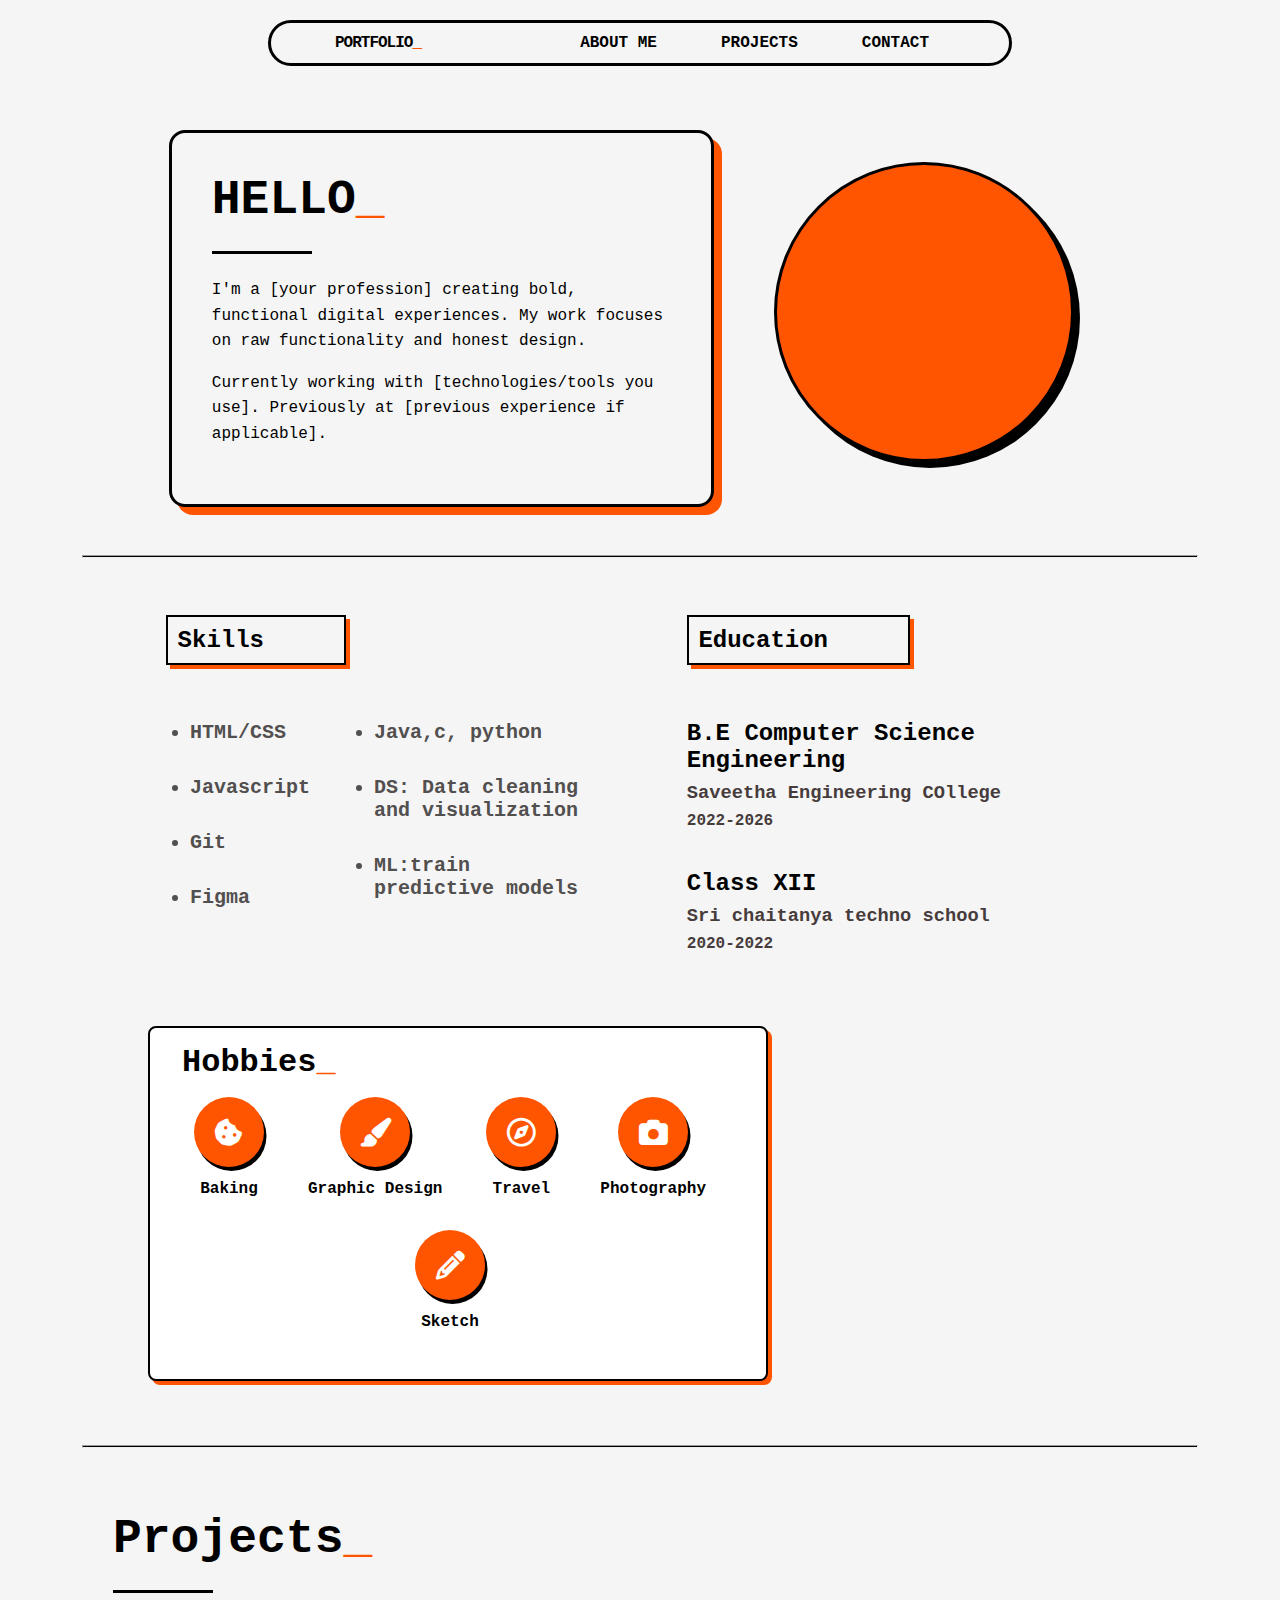
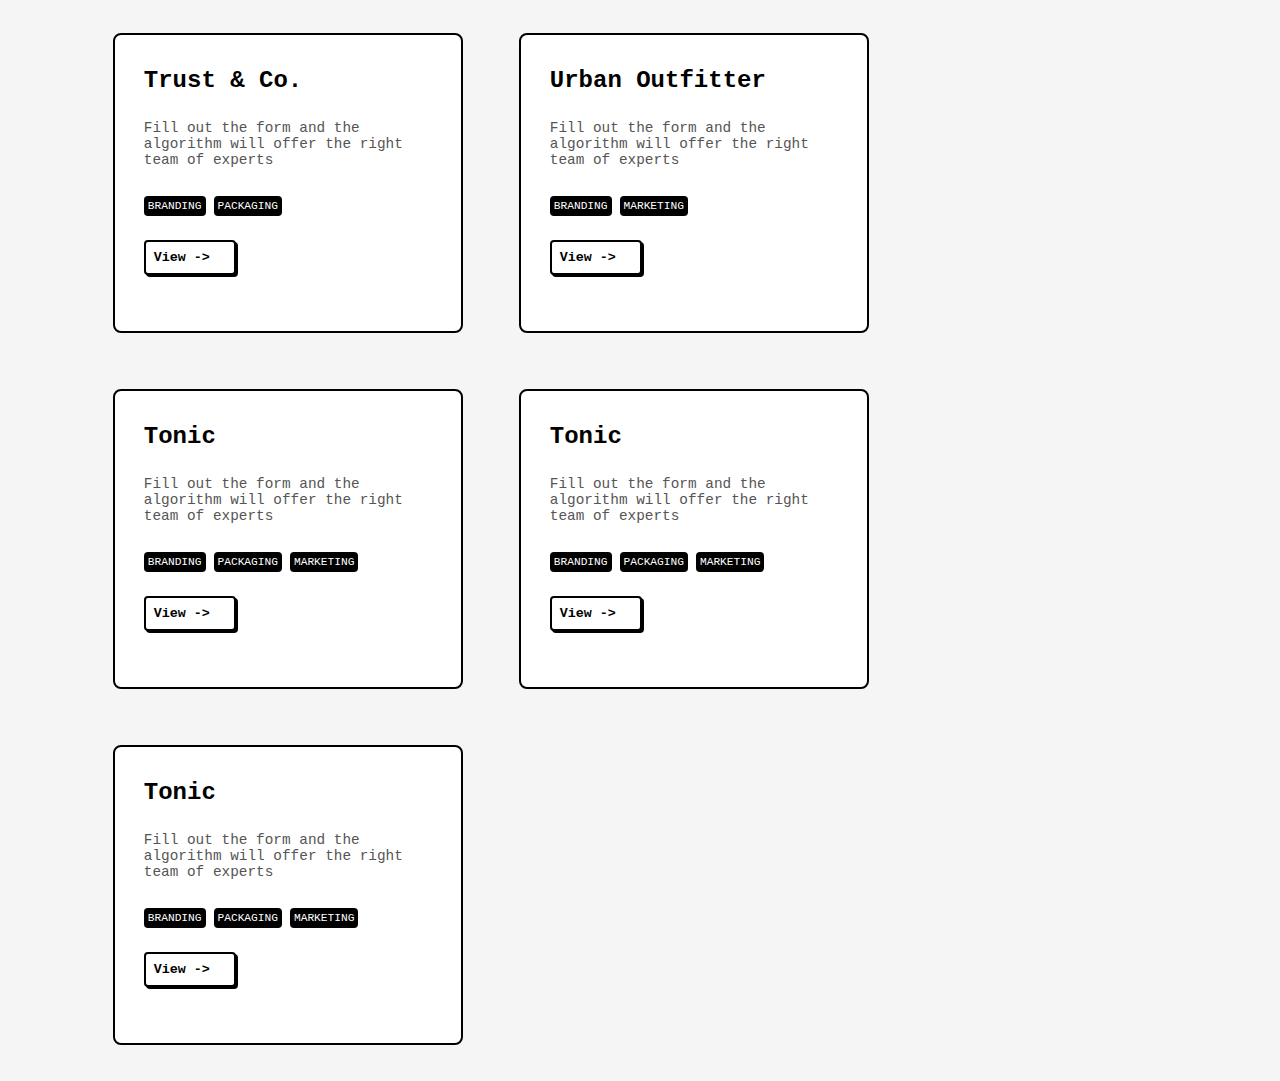
<file: index.html>
<!DOCTYPE html>
<html lang="en">
<head>
    <meta charset="UTF-8">
    <meta name="viewport" content="width=device-width, initial-scale=1.0">
    <title>Brutalist Portfolio Header</title>
    <link rel="stylesheet" href="styles.css">
    <link rel="stylesheet" href="https://cdnjs.cloudflare.com/ajax/libs/font-awesome/6.5.0/css/all.min.css">

</head>
<body>
    <header>
        <div class="header-top">
            <div class="logo">PORTFOLIO<span>_</span></div>
            <button class="menu-toggle">☰</button>
        </div>
        <nav>
            <ul id="nav-menu">
                <li><a href="#about">ABOUT ME</a></li>
                <li><a href="#projects">PROJECTS</a></li>
                <li><a href="#">CONTACT</a></li>
            </ul>
        </nav>
    </header>
    <main>
        <section id="about">
            <div class="about-me">
            <div class="about-container">
                <div class="about-text-box">
                    <h1>HELLO<span>_</span></h1>
                    <div class="divider"></div>
                    <p>
                        I'm a [your profession] creating bold, functional digital experiences. 
                        My work focuses on raw functionality and honest design.
                    </p>
                    <p>
                        Currently working with [technologies/tools you use]. 
                        Previously at [previous experience if applicable].
                    </p>
                </div>
            </div>
            <div class="about-image-ext">
                <!-- Replace with your image -->
                <div class="circle-photo"></div>
            </div>
            </div>
            <hr>
            <div class="info-section">
            <div class="info">
                <div class="info-heading">
                    <h2>Skills</h2>
                </div>
                <div class="skills-columns">
                    <ul>
                        <li>HTML/CSS</li>
                        <li>Javascript</li>
                        <li>Git</li>
                        <li>Figma</li>
                    </ul>
                    <ul>
                        <li>Java,c, python </li>
                        <li>DS: Data cleaning and visualization</li>
                        <li>ML:train predictive models</li>
                    </ul>
                </div>
            </div>
            <div class="info">
                <div class="info-heading">
                    <h2>Education</h2>
                </div>
                <div class="education-column">
                    <div class="education">
                        <h2>B.E Computer Science Engineering</h2> 
                        <h3>Saveetha Engineering COllege</h3>
                        <h4>2022-2026</h4>                  
                    </div>
                    <div class="education">
                        <h2>Class XII</h2>
                        <h3>Sri chaitanya techno school</h3>
                        <h4>2020-2022</h4>
                    </div>
                </div>
            </div>
            
            </div>
            <div class="hobbies-container">
                <h1>Hobbies<span>_</span></h1>
                <div class="circle-container">
                    <div class="circle-item">
                      <div class="circle"><i class="fa-solid fa-cookie-bite"></i></div>
                      <p>Baking</p>
                    </div>
                    <div class="circle-item">
                      <div class="circle"><i class="fas fa-paint-brush"></i></div>
                      <p>Graphic Design</p>
                    </div>
                    <div class="circle-item">
                      <div class="circle"><i class="fa-regular fa-compass"></i></div>
                      <p>Travel</p>
                    </div>
                    <div class="circle-item">
                      <div class="circle"><i class="fa-solid fa-camera"></i></div>
                      <p>Photography</p>
                    </div>
                    <div class="circle-item">
                      <div class="circle"><i class="fa-solid fa-pencil"></i></div>
                      <p>Sketch</p>
                    </div>
                  </div>
            </div>
            <hr>
        </section>
        <section id="projects">
            <div class="project-heading">
                <h1>Projects<span>_</span></h1>
                <div class="divider"></div>
            </div>
            <div class="project-cards">

                <!-- Card 1 -->
                <div class="project-card">
                  <h3>Trust & Co.</h3>
                  <p>Fill out the form and the algorithm will offer the right team of experts</p>
                  <div class="tags">
                    <span class="tag">BRANDING</span>
                    <span class="tag">PACKAGING</span>
                  </div>
                  <button class="view-project">View -></button>
                </div>
          
                <!-- Card 2 -->
                <div class="project-card">
                  <h3>Urban Outfitter</h3>
                  <p>Fill out the form and the algorithm will offer the right team of experts</p>
                  <div class="tags">
                    <span class="tag">BRANDING</span>
                    <span class="tag">MARKETING</span>
                  </div>
                  <button class="view-project">View -></button>
                </div>
          
                <!-- Card 3 -->
                <div class="project-card">
                  <h3>Tonic</h3>
                  <p>Fill out the form and the algorithm will offer the right team of experts </p>
                  <div class="tags">
                    <span class="tag">BRANDING</span>
                    <span class="tag">PACKAGING</span>
                    <span class="tag">MARKETING</span>
                  </div>
                  <button class="view-project">View -></button>
                </div>

                <div class="project-card">
                    <h3>Tonic</h3>
                    <p>Fill out the form and the algorithm will offer the right team of experts </p>
                    <div class="tags">
                      <span class="tag">BRANDING</span>
                      <span class="tag">PACKAGING</span>
                      <span class="tag">MARKETING</span>
                    </div>
                    <button class="view-project">View -></button>
                  </div>

                <div class="project-card">
                <h3>Tonic</h3>
                <p>Fill out the form and the algorithm will offer the right team of experts </p>
                <div class="tags">
                    <span class="tag">BRANDING</span>
                    <span class="tag">PACKAGING</span>
                    <span class="tag">MARKETING</span>
                </div>
                <button class="view-project">View -></button>
                </div>
          
              </div>
        </section>
    </main>

    <script src="script.js"></script>
</body>
</html>
</file>
<file: styles.css>
/* Brutalist/Minimalist CSS */
:root {
    --bg-color: #f5f5f5;
    --header-color: #000000;
    --text-color: #000000;
    --highlight: #ff5500;
}

* {
    margin: 0;
    padding: 0;
    box-sizing: border-box;
    font-family: 'Courier New', monospace;
}

body {
    background-color: var(--bg-color);
    padding: 20px;
}

header {
    width: 60%;           /* 90% of the parent container */
    max-width: 1200px;     /* prevents it from getting too wide on big screens */
    margin: 0 auto;        /* centers it horizontally */
    height:20px;
    background-color: var(--bg-color);
    color: var(--text-color);
    border-radius: 999px; /* Fully rounded corners */
    padding: 1.25rem 4rem;
    display: flex;
    justify-content: space-between;
    align-items: center;
    /* box-shadow: 2px 2px 1px var(--highlight); */
    border: 3px solid var(--header-color);
    transition: all 0.3s ease;
}

header:hover {
    box-shadow: 6px 6px 0px var(--highlight);
    transform: translate(-2px, -2px);
}

.logo {
    font-weight: bold;
    letter-spacing: -1px;
}

.logo span {
    color: var(--highlight);
}

nav ul {
    display: flex;
    list-style: none;
    gap: 2rem;
}

nav a {
    color: var(--text-color);
    text-decoration: none;
    font-weight: bold;
    padding: 0.2rem 1rem;
    border-radius: 999px;
    transition: all 0.2s ease;
    position: relative;
}

nav a:hover {
    background-color: var(--highlight);
    color: var(--header-color);
}
nav a:focus{
    outline: 3px solid var(--highlight)
}

.menu-toggle {
    display: none;
    background: none;
    border: none;
    color: var(--text-color);
    font-size: 1.5rem;
    cursor: pointer;
}

/* Mobile styles */
@media (max-width: 768px) {
    header {
        flex-direction: column;
        align-items: flex-start;
        border-radius: 2rem;
    }

    .header-top {
        width: 100%;
        display: flex;
        justify-content: space-between;
        align-items: center;
    }

    .menu-toggle {
        display: block;
    }

    nav ul {
        display: none;
        flex-direction: column;
        width: 100%;
        padding-top: 1rem;
    }

    nav ul.active {
        display: flex;
    }

    nav a {
        display: block;
        padding: 1rem;
        border-radius: 0.5rem;
        margin: 0.2rem 0;
    }
}
/* About Section with External Circle */
#about {
    width: 100%;
    margin: 4rem 0;
    position: relative;
}


.about-container {
    position: relative;
    z-index: 1; /* Add this line */
    width: 55%;
    max-width: 1200px;
    left: 12%;
    display: flex;
    justify-content: space-between;
    flex-direction: row;
}

.about-text-box {
    width: 80%;
    padding: 2.5rem;
    border: 3px solid var(--header-color);
    border-radius: 1rem;
    background-color: var(--bg-color);
    box-shadow: 8px 8px 0px var(--highlight);
    z-index: 2;
}

.about-text-box h1 {
    font-size: 3rem;
    margin-bottom: 1rem;
}

.about-text-box h1 span {
    color: var(--highlight);
}

.divider {
    height: 3px;
    background-color: var(--header-color);
    margin: 1.5rem 0;
    width: 100px;
}

.about-text-box p {
    margin-bottom: 1rem;
    line-height: 1.6;
    max-width: 600px;
}

.about-image-ext {
    z-index: 2; /* Add this line */
    position: absolute;
    right:15%;
    top: 2rem;
    display:flex;
}

.circle-photo {
    width: 300px;
    height: 300px;
    background-color: var(--highlight);
    border-radius: 50%;
    border: 3px solid var(--header-color);
    box-shadow: 6px 6px 0px var(--header-color);
}

/* Mobile styles */
@media (max-width: 768px) {
    .about-container {
        width: 90%;
        flex-direction: column;
    }
    
    .about-text-box {
        width: 100%;
        padding: 2rem;
    }
    
    .about-image-ext {
        position: relative;
        top: auto;
        right: auto;
        transform: none;
        margin-top: 2rem;
        display: flex;
        justify-content: center;
    }
    
    .circle-photo {
        margin-left: 0;
        width: 200px;
        height: 200px;
    }
    
    .about-text-box h1 {
        font-size: 2rem;
    }
}
hr{
    height:3px;
    background-color: black;
    width:90%;
    margin:3rem auto;
}
.info-section{
    position:relative;
    display:flex;
    justify-content: space-evenly;
    width: 90%;          
    margin: 0 auto;
    align-items: flex-start;
}
.info{
    position:relative;
    max-width: 1200px;
    width:40%;
    display: flex;
    flex-direction: column;
    padding:0.6rem;
    gap:1.5rem;
    align-items: flex-start
    /* background-color: #ff5500; */
    
}
.info-heading{
    position:relative;
    background-color:var(--bg-color);
    padding:auto;
    border:2px solid var(--header-color);
    box-shadow:4px 4px 0 var(--highlight);
    align-self: flex-start;
}
.info-heading h2{
    padding:0.6rem 5rem 0.6rem 0.6rem ;
}

.skills-columns {
    display: flex;
    gap: 2.5rem;
    /* margin-top:2rem; */
}

.skills-columns ul {
    list-style-type: disc;
    padding-left: 1.5rem;
}

.skills-columns li {
    font-weight:bold;
    font-size:20px;
    margin-top: 2rem;
    margin-bottom: auto;
    color:rgb(82, 79, 79) ;
}
.education-column{
    margin-top: 1.9rem;
    display:flex;
    flex-direction:column;
    gap:2.5rem;
}
.education {
    display:flex;
    flex-direction: column;
    gap:0.5rem;
}
.education h3,h4{
    color:rgb(71, 60, 60)
}
.hobbies-container{
    width: 50%;
    padding: 1rem 3rem 2rem 2rem;
    border: 2px solid var(--header-color);
    border-radius:0.5rem;
    background-color: white;
    box-shadow: 4px 4px 0px var(--highlight);
    margin:4rem 0rem 4rem 8rem;

}
.hobbies-container h1{
    font-size: 2rem;
    margin-bottom: 0.2rem;
}

.hobbies-container h1 span {
    color: var(--highlight);
}

.circle-container {
    display: flex;
    justify-content: space-evenly;
    align-items: center;
    flex-wrap: wrap;
    gap: 2rem;
    margin-top: 1rem;
    margin-bottom:1rem;
  }
  
  .circle-item {
    display: flex;
    flex-direction: column;
    align-items: center;
  }
  
.circle {
    width: 70px;
    height: 70px;
    border-radius: 50%;
    background-color: #ff5500;
    color: white;
    display: flex;
    align-items: center;
    justify-content: center;
    font-size: 1.8rem;
    box-shadow: 2.5px 4px 0px black;
  }
  
.circle-item p {
    margin-top: 0.8rem;
    font-weight: bold;
  }
#projects {
    width: 85%;
    margin: 1rem auto;
    position: relative;
}
.project-heading{
    padding-bottom:1rem;
}
.project-heading h1{
    font-size: 3rem;
    margin-bottom: 1rem;
}
.project-heading h1 span{
    color:var(--highlight);
}
.project-cards {
    display: flex;
    gap: 3.5rem;
    justify-content: flex-start;
    flex-wrap: wrap;
    margin-right:4rem;
}

.project-card {
    background-color: white;
    border-radius: 0.5rem;
    width: 350px;
    height:300px;
    padding: 1rem;
    text-align: left;
    position: relative;
    border: 2px solid var(--header-color);
}

.project-card h3 {
    margin:1rem 2rem 0.8rem 0.8rem;
    font-size: 1.5rem;
}

.project-card p {
    font-size: 0.9rem;
    color: #555;
    padding:0.8rem;
}

.tags {
    margin-top: 1rem;
    display: flex;
    gap: 0.5rem;
    flex-wrap: wrap;
    padding-left:0.8rem;
}

.tag {
    font-size: 0.7rem;
    padding: 4px 4px 4px 4px;
    border-radius: 4px;
    color: white;
    background-color:var(--header-color);
}

.view-project{
    margin:1.5rem 0 3rem 0.8rem;
    padding:0.5rem 1.5rem 0.5rem 0.5rem;
    background-color:white;
    border:2px solid #000000;
    border-radius:4px;
    box-shadow:2px 2px 0 black;
    font-weight: bold;
    transition: var(--header-color) 0.3s ease, transform 0.2s ease;

}
.view-project:hover{
    background-color: var(--header-color);
    color:white;
    box-shadow: none;
    transform: scale(1.05);
    cursor:pointer;
}
</file>
